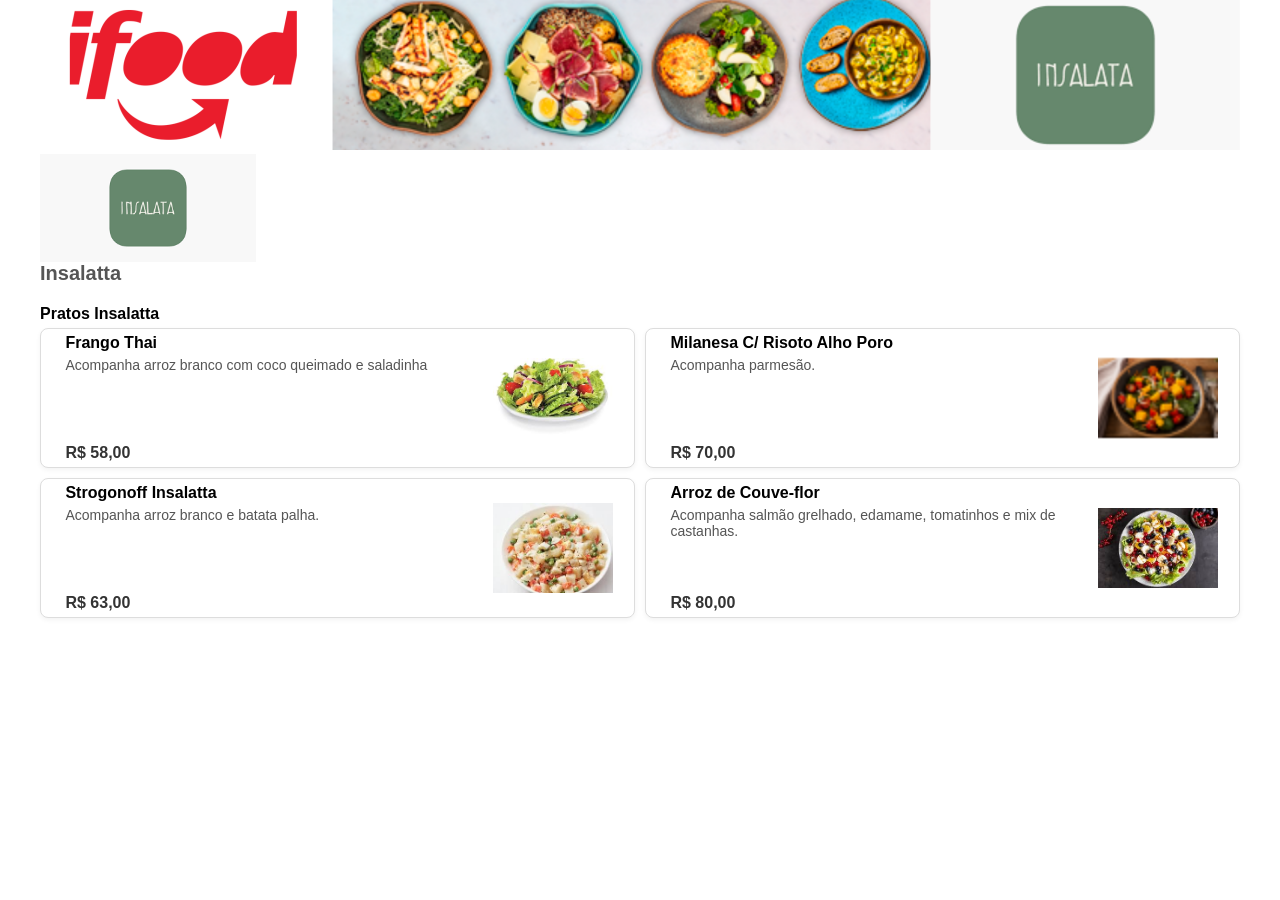
<file: detalhes-retaurantes.html>
<!DOCTYPE html>
<html lang="en">
  <head>
    <meta charset="UTF-8" />
    <meta name="viewport" content="width=device-width, initial-scale=1.0" />
    <title>ifood - Detalhes Restaurantes</title>
    <link rel="icon" type="image/png" href="assets/img/favicon.png" />
    <link rel="stylesheet" href="css/detalhes-retaurantes.css" />
  </head>
  <body>
 <div class="container">
    <header>
      <img src="assets/img/banner4.png" width="1200px" alt="Banner" />
    
    </header>

  <div id="titulo" >
      <div>
        <img src="assets/img/5.png" alt="">
      </div>
      <div>
        <h2>Insalatta</h1>
        <h3>Pratos Insalatta</h2>
          </div>
      
  </div>
    

    <div class="cards">

      <a href="#">
        <div class="card">
          <div class="titulo-paragrafo">
            <h3 >Frango Thai</h3>
            <p>Acompanha arroz branco com coco queimado e saladinha</p>
          </div>

            <span>R$ 58,00 </span> 
            <img src="assets/img/3.jpeg" alt="Frango Thai"/>
          </div>
      </a>

      <a href="#">
            <div class="card">
                <div class="titulo-paragrafo">
                  <h3>Milanesa C/ Risoto Alho Poro</h3>
                  <p>Acompanha parmesão.</p>
                </div>

                <span>R$ 70,00</span>
                <img src="assets/img/prato1.png" alt="Milanesa"/>
            </div>
      </a>
          
      <a href="#">
        <div class="card">
          <div class="titulo-paragrafo">
            <h3>Strogonoff Insalatta</h3>
            <p>Acompanha arroz branco e batata palha.</p>
          </div>

            <span>R$ 63,00</span>
           <img src="assets/img/2.jpeg" alt="Strogonoff"/>
          </div>
      </a>
      <a href="#">
        <div class="card">
          <div class="titulo-paragrafo">
              <h3>Arroz de Couve-flor</h3>
              <p>Acompanha salmão grelhado, edamame,
                tomatinhos e mix de castanhas.
              </p>
          </div> 
            <span>R$ 80,00</span>
          
          <img src="assets/img/4.jpeg" alt="Couve-flor"/>
        
      </div>
     </a>
   </div>
  
</div>
  </body>
</html>
</file>
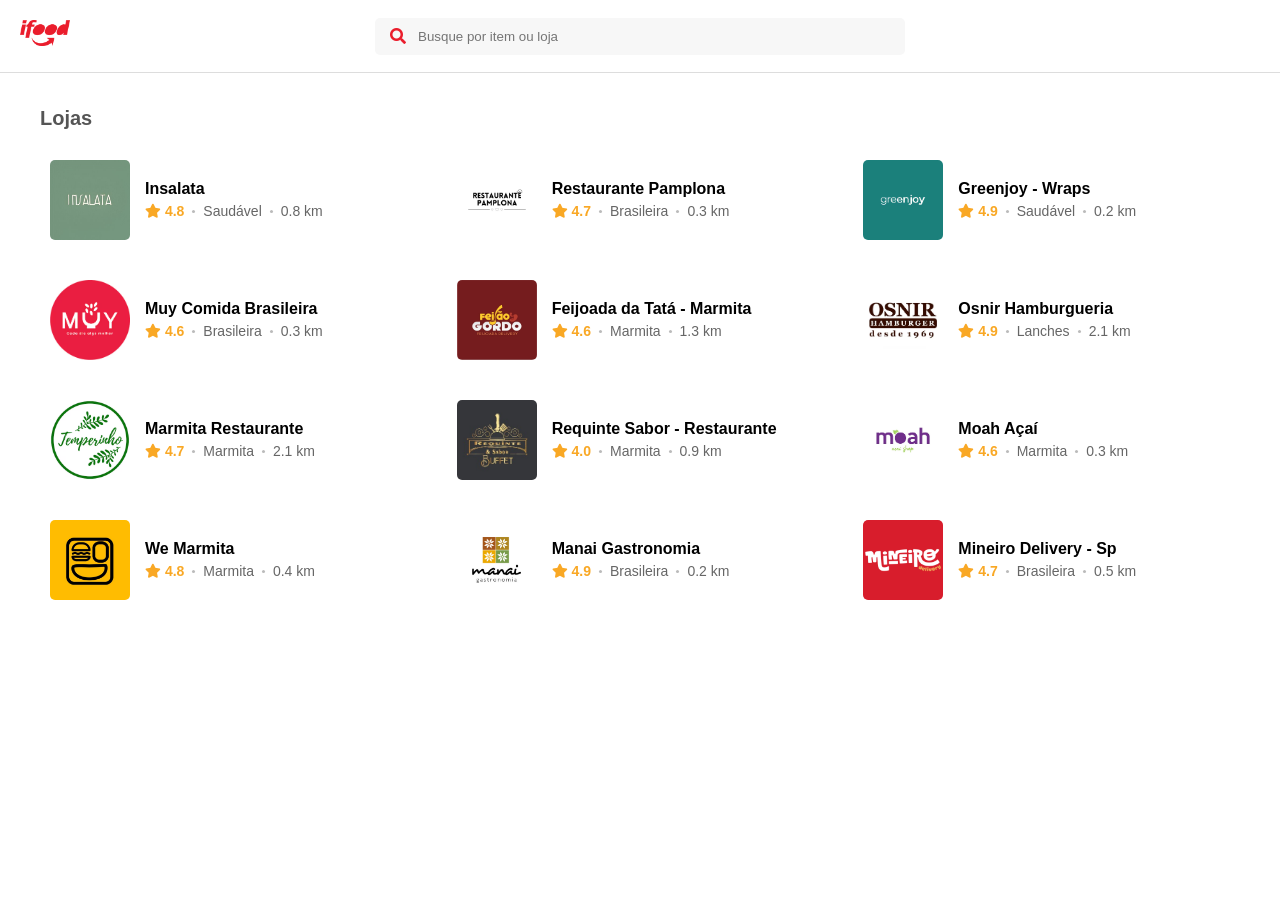
<file: restaurantes.html>
<!DOCTYPE html>
<html lang="en">
  <head>
    <meta charset="UTF-8" />
    <meta name="viewport" content="width=device-width, initial-scale=1.0" />
    <title>ifood - Restaurantes</title>
    <link rel="icon" type="image/png" href="assets/img/favicon.png" />
    <link rel="stylesheet" href="https://cdnjs.cloudflare.com/ajax/libs/font-awesome/5.15.4/css/all.min.css" />
    <link rel="stylesheet" href="css/restaurantes.css" />
  </head>
  <body>
    <header>
      <div class="header-container">
        <div class="logo"><img src="./assets/img/ifood.png" width="50px" /></div>
        <div class="search-bar">
          <i class="fas fa-search"></i>
          <input type="text" placeholder="Busque por item ou loja" />
        </div>
      </div>
    </header>
    <main>
      <h1>Lojas</h1>

      <div class="restaurant-grid">
        <div class="restaurant-card">
          <img src="./assets/img/insalata.png" alt="Insalata" />
          <div class="info">
            <h2>Insalata</h2>
            <p>
              <span class="rating">
                <i class="fas fa-star"></i>
                4.8
              </span>
              <span class="dot"></span>
              Saudável
              <span class="dot"></span>
              0.8 km
            </p>
          </div>
        </div>
        <div class="restaurant-card">
          <img src="./assets/img/pamplona.png" alt="Restaurante Pamplona" />
          <div class="info">
            <h2>Restaurante Pamplona</h2>
            <p>
              <span class="rating">
                <i class="fas fa-star"></i>
                4.7
              </span>
              <span class="dot"></span>
              Brasileira
              <span class="dot"></span>
              0.3 km
            </p>
          </div>
        </div>
        <div class="restaurant-card">
          <img src="./assets/img/greenjoy.png" alt="Greenjoy" />
          <div class="info">
            <h2>Greenjoy - Wraps</h2>
            <p>
              <span class="rating">
                <i class="fas fa-star"></i>
                4.9
              </span>
              <span class="dot"></span>
              Saudável
              <span class="dot"></span>
              0.2 km
            </p>
          </div>
        </div>
        <div class="restaurant-card">
          <img src="./assets/img/muy.png" alt="Muy Comida Brasileira" />
          <div class="info">
            <h2>Muy Comida Brasileira</h2>
            <p>
              <span class="rating">
                <i class="fas fa-star"></i>
                4.6
              </span>
              <span class="dot"></span>
              Brasileira
              <span class="dot"></span>
              0.3 km
            </p>
          </div>
        </div>
        <div class="restaurant-card">
          <img src="./assets/img/feijoada.png" alt="Feijoada da Tatá" />
          <div class="info">
            <h2>Feijoada da Tatá - Marmita</h2>
            <p>
              <span class="rating">
                <i class="fas fa-star"></i>
                4.6
              </span>
              <span class="dot"></span>
              Marmita
              <span class="dot"></span>
              1.3 km
            </p>
          </div>
        </div>
        <div class="restaurant-card">
          <img src="./assets/img/osnir.png" alt="Osnir Hamburgueria" />
          <div class="info">
            <h2>Osnir Hamburgueria</h2>
            <p>
              <span class="rating">
                <i class="fas fa-star"></i>
                4.9
              </span>
              <span class="dot"></span>
              Lanches
              <span class="dot"></span>
              2.1 km
            </p>
          </div>
        </div>
        <div class="restaurant-card">
          <img src="./assets/img/temperinho.png" alt="Marmita Restauran..." />
          <div class="info">
            <h2>Marmita Restaurante</h2>
            <p>
              <span class="rating">
                <i class="fas fa-star"></i>
                4.7
              </span>
              <span class="dot"></span>
              Marmita
              <span class="dot"></span>
              2.1 km
            </p>
          </div>
        </div>
        <div class="restaurant-card">
          <img src="./assets/img/requinte.png" alt="Requinte Sabor" />
          <div class="info">
            <h2>Requinte Sabor - Restaurante</h2>
            <p>
              <span class="rating">
                <i class="fas fa-star"></i>
                4.0
              </span>
              <span class="dot"></span>
              Marmita
              <span class="dot"></span>
              0.9 km
            </p>
          </div>
        </div>
        <div class="restaurant-card">
          <img src="./assets/img/bowlo.png" alt="Bowlo Comida Brasileira" />
          <div class="info">
            <h2>Moah Açaí</h2>
            <p>
              <span class="rating">
                <i class="fas fa-star"></i>
                4.6
              </span>
              <span class="dot"></span>
              Marmita
              <span class="dot"></span>
              0.3 km
            </p>
          </div>
        </div>
        <div class="restaurant-card">
          <img src="./assets/img/wemarmita.png" alt="We Marmita" />
          <div class="info">
            <h2>We Marmita</h2>
            <p>
              <span class="rating">
                <i class="fas fa-star"></i>
                4.8
              </span>
              <span class="dot"></span>
              Marmita
              <span class="dot"></span>
              0.4 km
            </p>
          </div>
        </div>
        <div class="restaurant-card">
          <img src="./assets/img/manai.png" alt="Manai Gastronomia" />
          <div class="info">
            <h2>Manai Gastronomia</h2>
            <p>
              <span class="rating">
                <i class="fas fa-star"></i>
                4.9
              </span>
              <span class="dot"></span>
              Brasileira
              <span class="dot"></span>
              0.2 km
            </p>
          </div>
        </div>
        <div class="restaurant-card">
          <img src="./assets/img/mineiro.png" alt="Mineiro Delivery" />
          <div class="info">
            <h2>Mineiro Delivery - Sp</h2>
            <p>
              <span class="rating">
                <i class="fas fa-star"></i>
                4.7
              </span>
              <span class="dot"></span>
              Brasileira
              <span class="dot"></span>
              0.5 km
            </p>
          </div>
        </div>
      </div>
    </main>
  </body>
</html>
</file>
<file: css/detalhes-retaurantes.css>
* {
      box-sizing: border-box;
      margin: 0;
      padding: 0;
      font-family: Arial, sans-serif;
    }
    .container {
  
      max-width: 1200px;
      margin: 0 auto;
     
    }

    header {
      
      width: 100%;
      height: 100%;
    }

    header img{
      width: 100%;
      height: 100%;
    }

  
    h1 {
      font-size: 28px;
      margin-bottom: 10px;
    }

    h2 {
      font-size: 20px;
      margin-bottom: 20px;
      color: #555;
    }

    .cards {
      
      display: grid;
      grid-template-columns: 1fr 1fr;
      gap: 10px;
    
    }


    .card {
      display: grid;
      grid-template-columns: 30% 30% 20%;
      justify-content: space-around;
      align-items: center;
      border: 1px solid #ddd;
      padding: 5px;
      height: 140px;
      border-radius: 8px;
      background: #fff;
      box-shadow: 0 2px 5px rgba(0,0,0,0.05);
    }
    .card:hover{
        background-color: rgb(232, 238, 236);
    }

   
    .card .titulo-paragrafo{
        grid-column-start: 1;  
        grid-column-end: 3;
        align-self: self-start;
    }
     h3 {
      
      font-size: 16px;
      margin-bottom: 5px;
    }

  p {
       
      font-size: 14px;
      color: #555;
      margin-bottom: 10px;
    }

     span {

      grid-column-start: 1;  
      grid-column-end: 3;
      align-self: flex-end;
      font-weight: bold;
      color: #333;
    }
     
    img {
      grid-column-start: 3;
      grid-row-start: 1;  
      grid-row-end: 3;
      align-self: center;
      align-items: center;
      width: 120px;
      height: 120px;
      object-fit: contain;
      
    }
    a{
      text-decoration: none;
      color: black;
      
    }
    #titulo img{
      display: flex;
      justify-content: center;
      width: 18%;
      height: 18%;
    }
</file>
<file: css/restaurantes.css>
body {
  font-family: Arial, sans-serif;
  margin: 0;
  background-color: #fff;
}

header {
  display: flex;
  justify-content: space-between;
  align-items: center;
  padding: 20px;
  background-color: #fff;
  border-bottom: 1px solid #ddd;
  position: relative;
}

.header-container {
  display: flex;
  align-items: center;
  gap: 20px;
}

.logo {
  font-size: 24px;
  font-weight: bold;
  color: #ea1d2c;
}

.search-bar {
  position: absolute;
  left: 50%;
  transform: translateX(-50%);
  display: flex;
  align-items: center;
  border: none;
  border-radius: 5px;
  padding: 10px 15px;
  width: 500px;
  background-color: #f7f7f7;
}

.search-bar i {
  color: #ea1d2c;
}

.search-bar input {
  border: none;
  outline: none;
  margin-left: 10px;
  width: 100%;
  background-color: transparent;
}

main {
  padding: 20px;
  max-width: 1200px;
  margin: 0 auto;
}

h1 {
  font-size: 20px;
  margin-bottom: 20px;
  color: #555;
}

.restaurant-grid {
  display: grid;
  grid-template-columns: repeat(3, 1fr);
  gap: 20px;
}

.restaurant-card {
  background-color: #fff;
  border-radius: 5px;
  overflow: hidden;
  display: flex;
  align-items: center;
  padding: 10px;
}

.restaurant-card img {
  width: 80px;
  height: 80px;
  object-fit: cover;
  border-radius: 5px;
  margin-right: 15px;
}

.restaurant-card .info {
  flex: 1;
  min-width: 0;
}

.restaurant-card .info h2 {
  font-size: 16px;
  margin: 0 0 5px 0;
  white-space: nowrap;
  overflow: hidden;
  text-overflow: ellipsis;
}

.restaurant-card .info p {
  font-size: 14px;
  color: #666;
  margin: 0;
  display: flex;
  align-items: center;
}

.rating {
  color: #f9a825;
  font-weight: bold;
}

.dot {
  height: 3px;
  width: 3px;
  background-color: #bbb;
  border-radius: 50%;
  display: inline-block;
  margin: 0 8px;
}


/* Responsividade */
@media (max-width: 1024px) {
  .restaurant-grid {
    grid-template-columns: repeat(2, 1fr);
  }

  .search-bar {
    width: 400px;
  }
}

@media (max-width: 768px) {
  header {
    flex-direction: column;
    gap: 15px;
  }

  .search-bar {
    position: static;
    transform: none;
    width: 100%;
  }

  .restaurant-grid {
    grid-template-columns: 1fr;
  }
}
</file>
